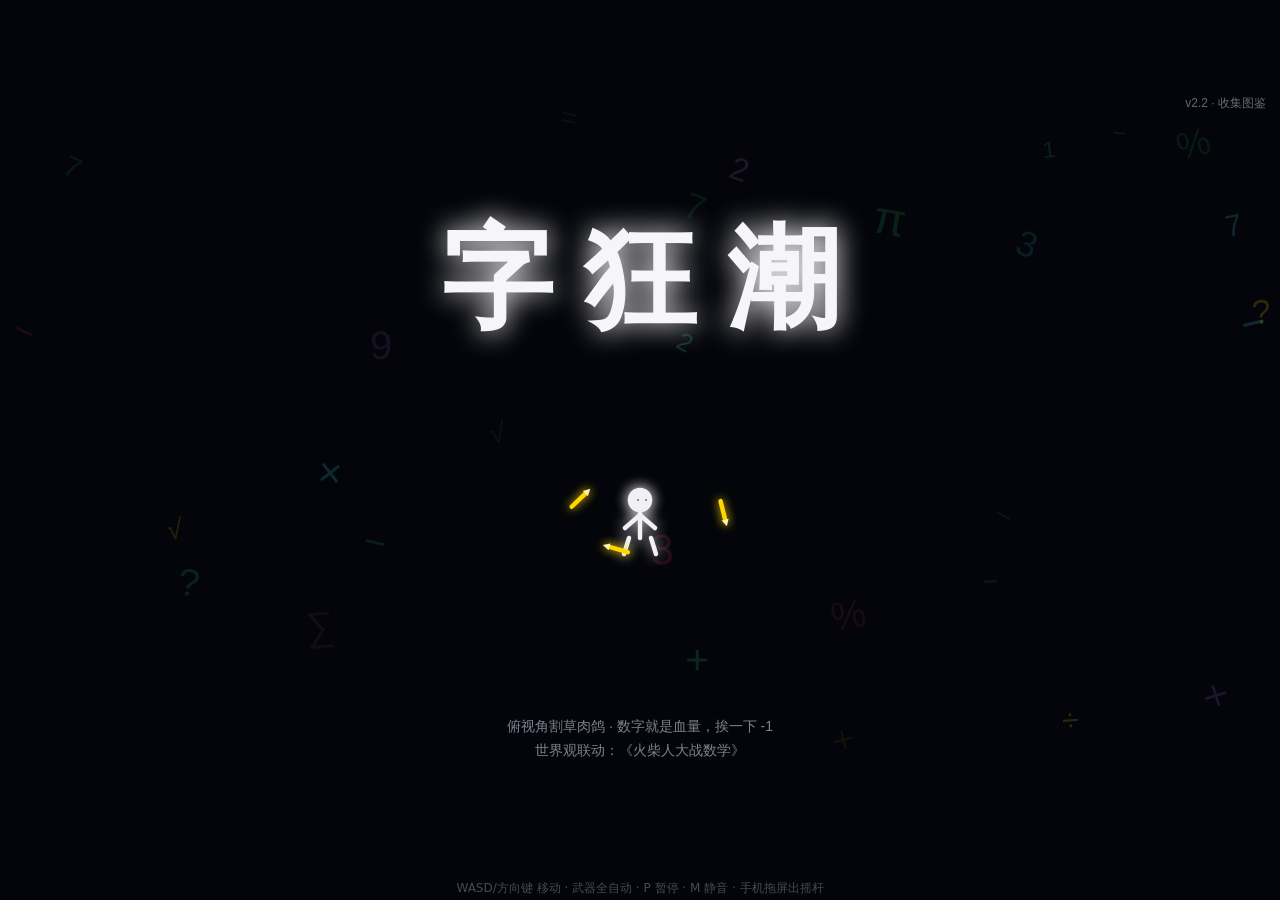
<file: index.html>
<!DOCTYPE html>
<html lang="zh-CN">
<head>
<meta charset="utf-8">
<meta name="viewport" content="width=device-width, initial-scale=1, maximum-scale=1, user-scalable=no, viewport-fit=cover">
<title>字狂潮 v2 · 局外成长</title>
<link rel="stylesheet" href="style.css">
</head>
<body>
<div id="stage">
  <script src="lib/p5.min.js"></script>
  <script src="js/globals.js?v=20"></script>
  <script src="js/audio.js?v=20"></script>
  <script src="js/player.js?v=18"></script>
  <script src="js/weapons.js?v=17"></script>
  <script src="js/enemies.js?v=19"></script>
  <script src="js/items.js?v=18"></script>
  <script src="js/upgrades.js?v=18"></script>
  <script src="js/boss.js?v=19"></script>
  <script src="js/scenes.js?v=23"></script>
  <script src="js/sketch.js?v=21"></script>
</div>
<div id="hint">WASD/方向键 移动 · 武器全自动 · P 暂停 · M 静音 · 手机拖屏出摇杆</div>
</body>
</html>
</file>
<file: style.css>
html, body {
  margin: 0; padding: 0;
  background: #000;
  overflow: hidden;
  width: 100%; height: 100%;
  touch-action: none;
  -webkit-user-select: none; user-select: none;
  -webkit-tap-highlight-color: transparent;
  overscroll-behavior: none;
}
#stage, canvas { display: block; }
#hint {
  position: fixed; left: 0; right: 0; bottom: 2px;
  text-align: center;
  font: 12px/1.6 "Microsoft YaHei", system-ui, sans-serif;
  color: rgba(255,255,255,0.28);
  pointer-events: none;
  z-index: 5;
}
@media (max-width: 820px) { #hint { display: none; } }
</file>
